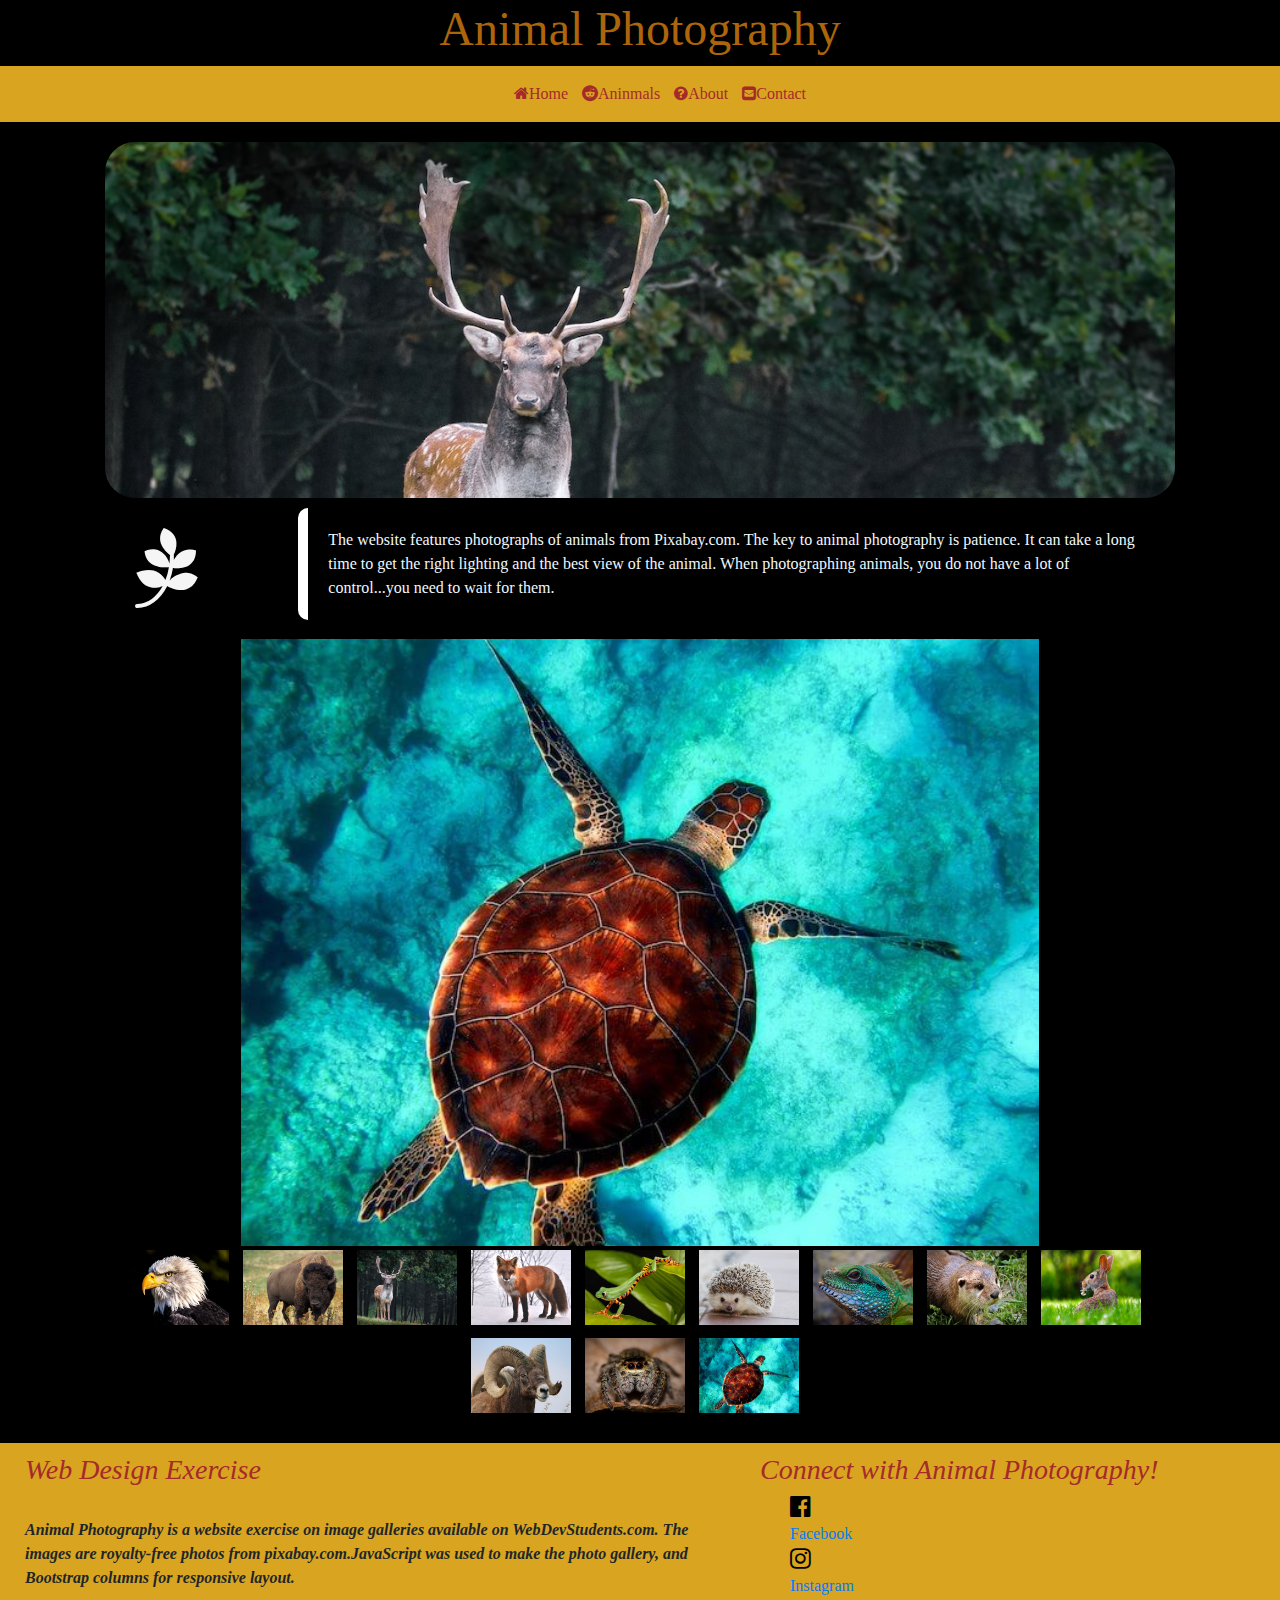
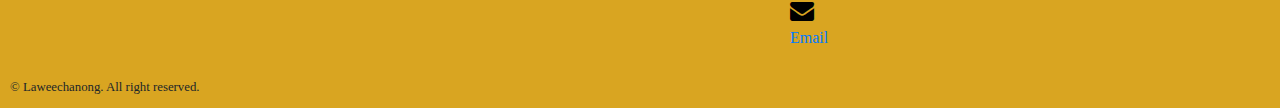
<file: index.html>
<!DOCTYPE html>
<html lang="en">
<head>
    <meta charset="UTF-8">
    <meta name="viewport" content="width=device-width, initial-scale=1, minimum-scale=1"/>
    <title>Wild Photography</title>
    <link rel="stylesheet" href="https://cdnjs.cloudflare.com/ajax/libs/font-awesome/4.7.0/css/font-awesome.min.css">
    <link rel="stylesheet" href="https://cdn.jsdelivr.net/npm/bootstrap@4.6.1/dist/css/bootstrap.min.css">
    <link rel="stylesheet" href="style.css">
    <style>
        .column{
           background-color: #ffc400;
           height: 50px;
           width: 100%;
           margin: 5px;
        }
     </style>
</head>
<body>
    <header>
        <h1>Animal Photography</h1>
    </header>
        <nav>
            <ul>
                <li><a href="index.html"><i class="fa fa-home" aria-hidden="true"></i>Home</a></li>
                <li><a href="portfolio.html"><i class="fa fa-reddit" aria-hidden="true"></i>Aninmals</a></li>
                <li><a href="about.html"><i class="fa fa-question-circle" aria-hidden="true"></i>About</a></li>
                <li><a href="contact.html"><i class="fa fa-envelope-square" aria-hidden="true"></i>Contact</a></li>
            </ul>
        </nav>
    <main>

        <div class="home-hero"></div>
            <div class="container-fluid"> 
                    <div class="row"> 
                        <div class="col-sm-12">
                            <img class="header-image" src="images/fallow.jpg" alt="bird" height="400" width="1200"> 
                        </div>
                    </div>
                    <div class="row">
                        <div class="col-sm-2">
                            <i class="fa fa-pagelines" aria-hidden="true"></i>
                        </div>
                        <div class="col-sm-10">
                            <blockquote>The website features photographs of animals from Pixabay.com. The key to animal photography is patience. It can take a long time to get the right lighting and the best view of the animal. When photographing animals, you do not have a lot of control...you need to wait for them.</blockquote>
                        </div> 
                    </div>
            </div>
            <div class="gallery">
                <div class="preview">
                    <img id="preview" src="images/turtle.jpg" style="display:block;margin:0 auto;" alt="turtle"  height="600" width="800"/>
                </div>
            
                <div class="gallery-thumbnails" style="margin:0 auto;text-align:center">
                    <img onclick="document.getElementById('preview').src=document.getElementById('img1').src" id="img1" src="images/adler.jpg" alt="pic" height="600" width="800"/>
                    <img onclick="document.getElementById('preview').src= document.getElementById('img2').src;" id="img2" src="images/bison.jpg" alt="pic" height="600" width="800"/>
                    <img onclick="document.getElementById('preview').src = document.getElementById('img3').src;" id="img3" src="images/deer.jpg" alt="pic" height="600" width="800"/>
                    <img onclick="document.getElementById('preview').src = document.getElementById('img4').src;" id="img4" src="images/fox.jpg" alt="pic"  height="600" width="800"/>
                    <img onclick="document.getElementById('preview').src = document.getElementById('img5').src;" id="img5" src="images/frog.jpg" alt="pic" height="600" width="800"/>
                    <img onclick="document.getElementById('preview').src = document.getElementById('img6').src;" id="img6" src="images/hedgehog.jpg" alt="pic" height="600" width="800"/>
                    <img onclick="document.getElementById('preview').src = document.getElementById('img7').src;" id="img7" src="images/lizard.jpg" alt="pic" height="600" width="800"/>
                    <img onclick="document.getElementById('preview').src = document.getElementById('img8').src;" id="img8" src="images/otter.jpg" alt="pic" height="600" width="800"/>
                    <img onclick="document.getElementById('preview').src = document.getElementById('img9').src;" id="img9" src="images/rabbit.jpg" alt="pic" height="600" width="800"/>
                    <img onclick="document.getElementById('preview').src = document.getElementById('img10').src;" id="img10" src="images/sheep.jpg" alt="pic" height="600" width="800"/>
                    <img onclick="document.getElementById('preview').src = document.getElementById('img11').src;" id="img11" src="images/spider.jpg" alt="pic" height="600" width="800"/>
                    <img onclick="document.getElementById('preview').src = document.getElementById('img12').src;" id="img12" src="images/turtle.jpg" alt="pic" height="600" width="800"/>
                </div>
            </div>
            
    </main>
    <footer>
        <div class="conainer-fluid">
            <div class="container-fluid">
                <div class="row">
                    <div class="col-sm-7">
                        <h3>Web Design Exercise </h3> <br>
                        <p> Animal Photography is a website exercise on image galleries available on WebDevStudents.com. The images are royalty-free photos from pixabay.com.JavaScript was used to make the photo gallery, and Bootstrap columns for responsive layout. </p>
                    </div>
                
                    <div class="col-sm-5">
                        <h3>Connect with Animal Photography!</h3>
                        <div class="col">
                            <div class="col-sm-2"> 
                                <a href="#"><i class="fa fa-facebook-official" aria-hidden="true"></i>Facebook</a>
                            </div> 
                            <div class="col-sm-2">
                                <a href="#"><i class="fa fa-instagram" aria-hidden="true"></i> Instagram</a>  
                            </div> 
                            <div class="col-sm-2">
                                <a href="#"><i class="fa fa-envelope" aria-hidden="true"></i> Email</a>
                            </div>
                        </div>
                    </div>
                </div>
            </div>
        </div> <br>
                <small>&copy; Laweechanong. All right reserved.</small>
    </footer>
    <!--jQuery, Popper, and Bootstrap Javascript files-->
    <script src="https://cdn.jsdelivr.net/npm/jquery@3.6.0/dist/jquery.slim.min.js"></script>
    <script src="https://cdn.jsdelivr.net/npm/popper.js@1.16.1/dist/umd/popper.min.js"></script>
    <script src="https://cdn.jsdelivr.net/npm/bootstrap@4.6.1/dist/js/bootstrap.bundle.min.js"></script>
</body>
</html>
</file>
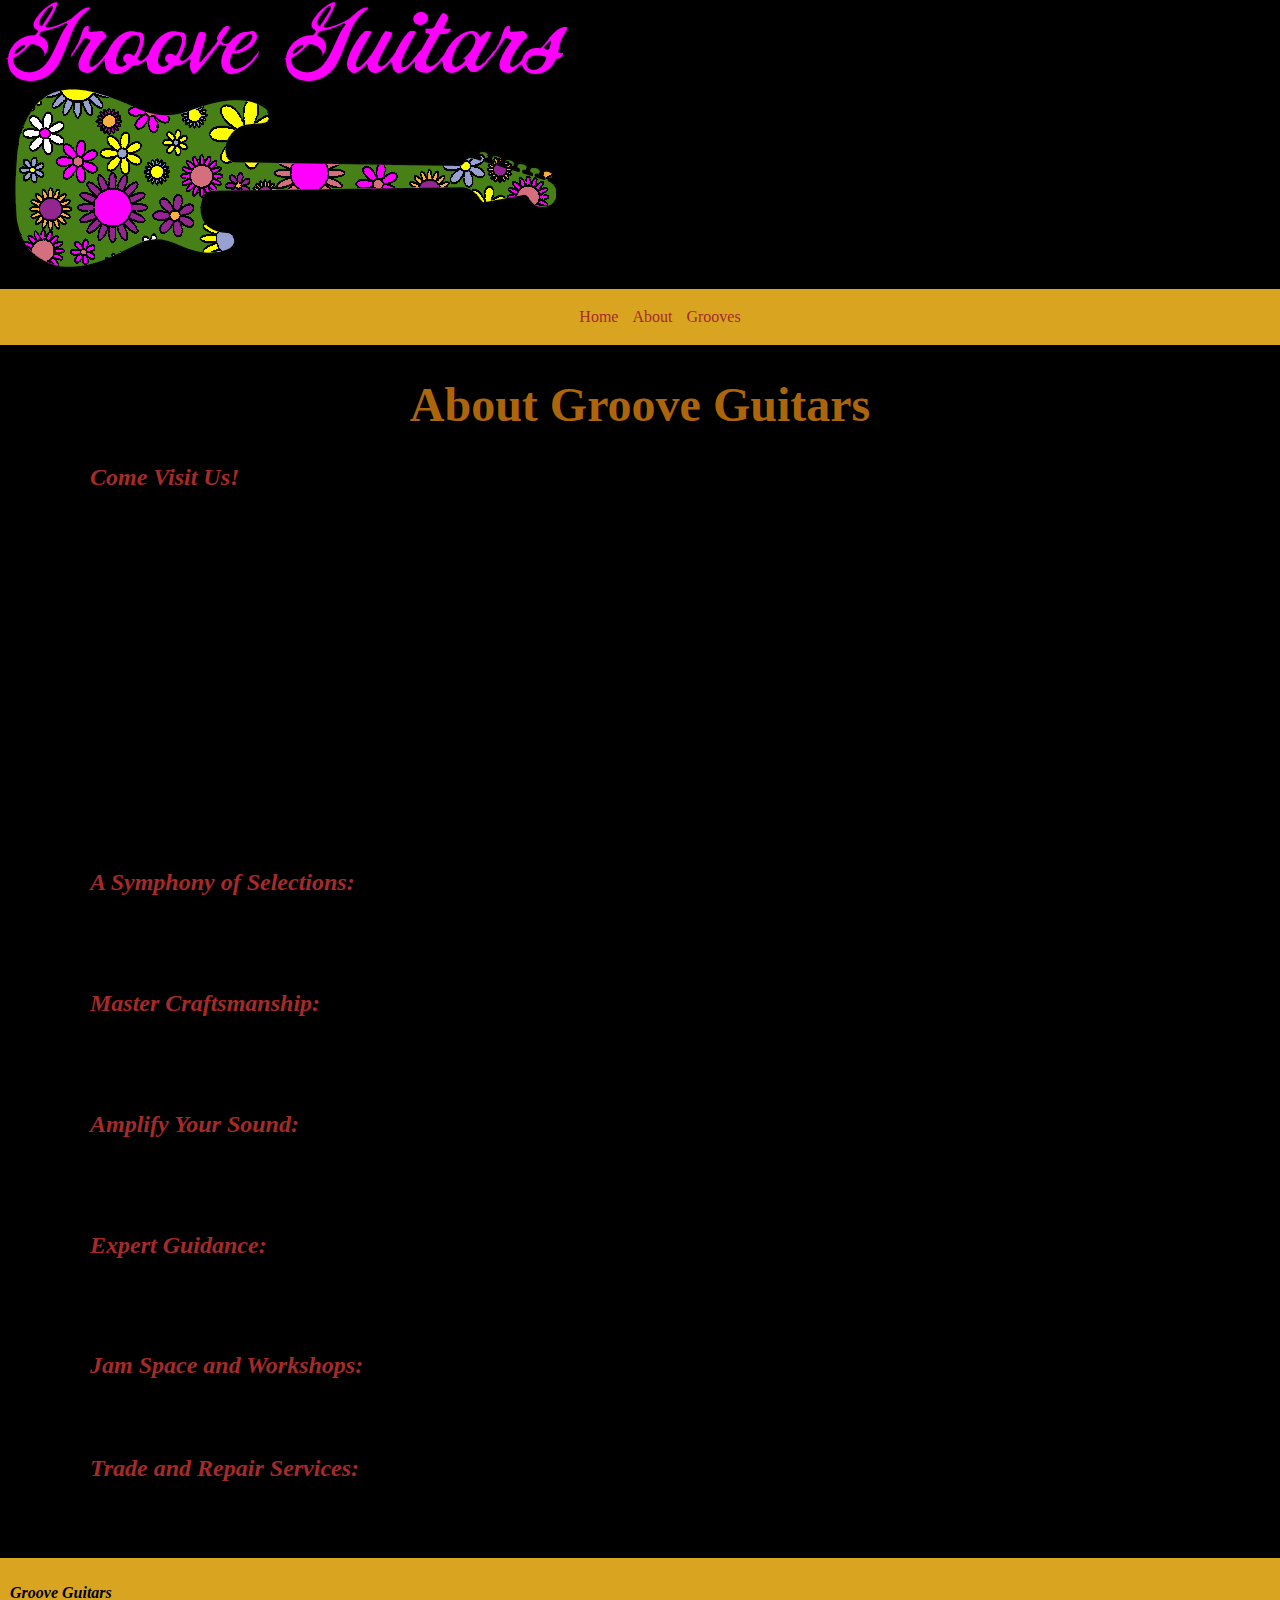
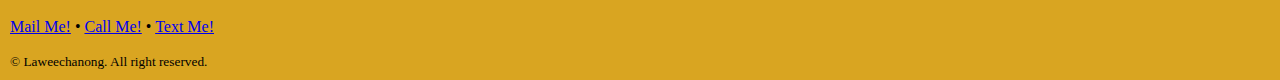
<file: about.html>
<!DOCTYPE html>
<html lang="en">
<head>
    <meta charset="UTF-8">
    <meta name="viewport" content="width=device-width, initial-scale=1, minimum-scale=1" />
    <link rel="stylesheet" href="style.css">
    <title>Groove Guitar</title>
</head>
    <body>
        <div id="wrapper">
            <header>
                <img src="images/groove-guitars-logo.png" alt="guitar logo" height="269px" width="570px" class="logo">
            </header>
            <nav>
                <ul>
                    <li><a href="index.html">Home</a></li> 
                    <li><a href="about.html">About</a></li> 
                    <li><a href="grooves.html">Grooves</a></li> 
                </ul>
            </nav>
            <h1>About Groove Guitars</h1>
                <main>
                   <h2>Come Visit Us!</h2>
                   <p>Stop by our store! The right guitar for you makes all the difference. We specialize in matching players to the right guitar. We can help you find your groove.</p>
                   <iframe src="https://www.google.com/maps/embed?pb=!1m18!1m12!1m3!1d155469.44212009673!2d-93.21322859103452!3d45.0199226545526!2m3!1f0!2f0!3f0!3m2!1i1024!2i768!4f13.1!3m3!1m2!1s0x87f62aa4b9cbd887%3A0xee7598b8b07f1abc!2sSaint%20Paul%20College!5e0!3m2!1sen!2sus!4v1706292555777!5m2!1sen!2sus" width="100%" height="300" style="border:0;" allowfullscreen="" loading="lazy" referrerpolicy="no-referrer-when-downgrade"></iframe>
                    <h2>A Symphony of Selections:</h2> 
                        <p>Step into Groove Guitars, and you'll be greeted by a breathtaking array of guitars that cater to every style and skill level. From classic acoustic melodies to electrifying rock riffs, we have an instrument that resonates with your musical aspirations. Our meticulously curated collection features renowned brands, limited editions, vintage gems, and custom-built masterpieces, ensuring that every musician finds their perfect match.</p> 
                    <h2>Master Craftsmanship:</h2>    
                        <p>We understand that a guitar is more than just an instrument; it's an extension of the artist's soul. That's why we proudly offer a range of guitars handcrafted by artisans and luthiers with decades of experience. Each instrument is a testament to their dedication, passion, and uncompromising commitment to quality. You can feel the craftsmanship in every strum and see the artistry in every detail.</p> 
                    <h2>Amplify Your Sound:</h2> 
                        <p>To complete your sonic journey, Groove Guitars boasts an extensive selection of amplifiers, pedals, and accessories that will help you shape and refine your unique sound. Whether you're chasing the vintage warmth of a tube amp or exploring the limitless possibilities of digital effects, we have the gear to elevate your performance.</p> 
                    <h2>Expert Guidance:</h2> 
                        <p>Our team of knowledgeable and passionate staff members is here to guide you through your musical journey. From choosing your first guitar to fine-tuning your collection, we are committed to providing expert advice and unparalleled customer service. Whether you're a beginner seeking your first instrument or a seasoned pro in search of the next addition to your arsenal, our team is dedicated to helping you make informed decisions.</p> 
                    <h2>Jam Space and Workshops:</h2>   
                        <p>Groove Guitars is not just a store; it's a community. We offer a dedicated jam space where musicians can come together, collaborate, and create. Additionally, we host workshops, masterclasses, and live performances, fostering an environment of learning and inspiration.</p> 
                    <h2> Trade and Repair Services:</h2>  
                        <p>Got an old guitar collecting dust, or in need of some tender loving care for your cherished instrument? Our repair and trade-in services ensure that no guitar goes unloved. Let us breathe new life into your old faithful or help you find a new companion.</p> 

                </main>
                <footer>
                    <p>
                        <p>Groove Guitars</p> 
                        <a href="mailto:minn.wintun@gmail.com">Mail Me!</a> &bull;
                        <a href="tel:612-380-0954">Call Me!</a> &bull;
                        <a href="sms:612-380-0954">Text Me!</a>
                    </p>
                        <small>&copy; Laweechanong. All right reserved.</small>
                </footer>
        </div>
</body>
</html>
</file>
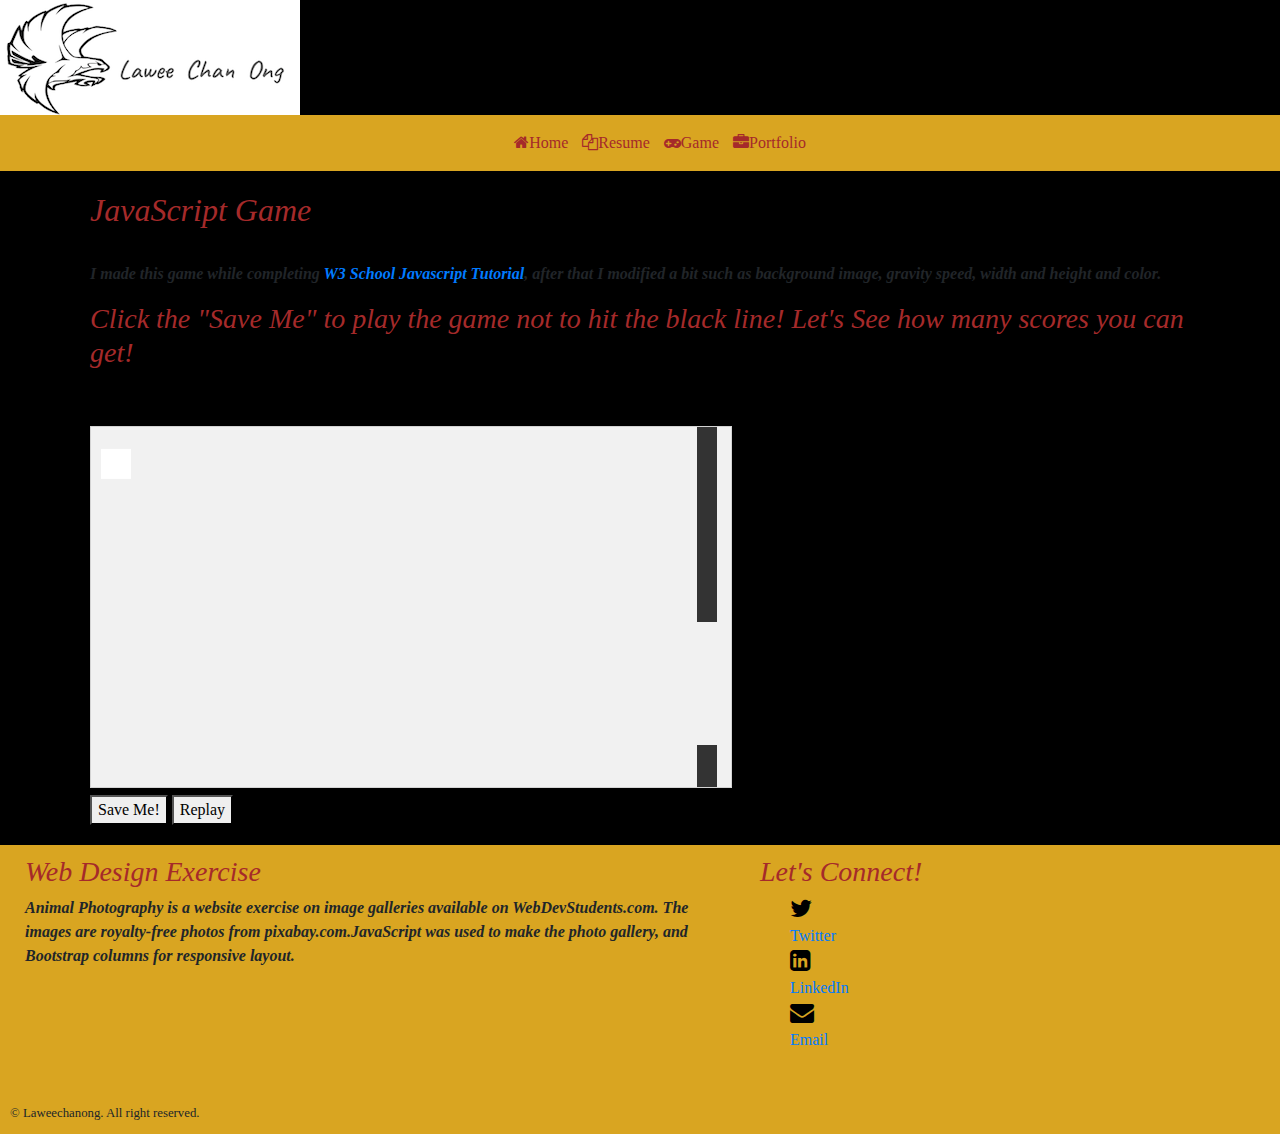
<file: game.html>
<!DOCTYPE html>
<html lang="en">
<head>
    <meta charset="UTF-8">
    <meta name="viewport" content="width=device-width, initial-scale=1, minimum-scale=1"/>
    <meta name="description" content="This is the resume page of Lawee, a student of web design created by Susan Metoxen.">
    <title>Lawee's Portfolio</title>
    <link rel="stylesheet" href="https://cdnjs.cloudflare.com/ajax/libs/font-awesome/4.7.0/css/font-awesome.min.css">
    <link rel="stylesheet" href="https://cdn.jsdelivr.net/npm/bootstrap@4.6.1/dist/css/bootstrap.min.css">
    <link rel="stylesheet" href="style.css">
    <style>
        canvas {
        border: 1px solid #d3d3d3;
        background-color: #f1f1f1;
        }
     </style>
</head>
<body onload="startGame()">
    <header>
        <img src="images/logo.png" alt="logo" width="300" height="115" class="logo">
    </header>
        <nav>
            <ul>
                <li><a href="index.html"> <i class="fa fa-home" aria-hidden="true"></i>Home</a></li>
                <li><a href="resume.html"> <i class="fa fa-files-o" aria-hidden="true"></i>Resume</a></li>
                <li><a href="game.html"> <i class="fa fa-gamepad" aria-hidden="true"></i>Game</a></li> 
                <li><a href="portfolio.html"> <i class="fa fa-briefcase" aria-hidden="true"></i>Portfolio</a></li>
            </ul>
        </nav>
    <main>
        <div class="container">
            <div class="row">
                <div class="colum">
                    <h2>JavaScript Game</h2> <hr>
                    <p>I made this game while completing <a href="/portfolio/javascript.html/">W3 School Javascript Tutorial</a>, after that I modified a bit such as background image, gravity speed, width and height and color.</p>
                    <h3 class="center-text">Click the "Save Me" to play the game not to hit the black line! Let's See how many scores you can get!</h3> <br> <br>
                        <div id="game"></div>
                            <div class="game-controls">
                                <button class="myButton" onmousedown="accelerate(-0.4)" onmouseup="accelerate(0.09)">Save Me!</button>
                            
                            <a href><button class="myButton">Replay</button></a>
                        </div>
                </div>
            </div>
         </div>
           <!-- This is the JavaScript for the game it goes into the <main> section-->
        <script>

                 /* Add variables for the height and width */
                var canvasWidth = 640;
                var canvasHeight = 360;
                /*Test to see if I have a screen less than 768 pixels and if so, change the canvas size */
                if (window.innerWidth < 768){
                    canvasWidth = 300;
                    canvasHeight= 300;
                }

            var myGamePiece;
            var myObstacles = [];
            var myScore;
            
            function startGame() {
                myGamePiece = new component(30, 30, "white", 10, 10);
                myGamePiece.gravity = 0.02;
                myScore = new component("30px", "Consolas", "gold", 450, 400, "text");
                myGameArea.start();
            }
            
            var myGameArea = {
                canvas : document.createElement("canvas"),
                start : function() {
                    this.canvas.width = canvasWidth;
                    this.canvas.height = canvasHeight;
                    this.context = this.canvas.getContext("2d");
                    var myGame = document.getElementById("game");
                    myGame.insertBefore(this.canvas, myGame.childNodes[0]);        
                    this.frameNo = 0;
                    this.interval = setInterval(updateGameArea, 20);
                },
                clear : function() {
                    this.context.clearRect(0, 0, this.canvas.width, this.canvas.height);
                }
            }
            
            function component(width, height, color, x, y, type) {
                this.type = type;
                this.score = 0;
                this.width = width;
                this.height = height;
                this.speedX = 0;
                this.speedY = 0;    
                this.x = x;
                this.y = y;
                this.gravity = 0;
                this.gravitySpeed = 0;
                this.update = function() {
                    ctx = myGameArea.context;
                    if (this.type == "text") {
                        ctx.font = this.width + " " + this.height;
                        ctx.fillStyle = color;
                        ctx.fillText(this.text, this.x, this.y);
                    } else {
                        ctx.fillStyle = color;
                        ctx.fillRect(this.x, this.y, this.width, this.height);
                    }
                }
                this.newPos = function() {
                    this.gravitySpeed += this.gravity;
                    this.x += this.speedX;
                    this.y += this.speedY + this.gravitySpeed;
                    this.hitBottom();
                }
                this.hitBottom = function() {
                    var rockbottom = myGameArea.canvas.height - this.height;
                    if (this.y > rockbottom) {
                        this.y = rockbottom;
                        this.gravitySpeed = 0;
                    }
                }
                this.crashWith = function(otherobj) {
                    var myleft = this.x;
                    var myright = this.x + (this.width);
                    var mytop = this.y;
                    var mybottom = this.y + (this.height);
                    var otherleft = otherobj.x;
                    var otherright = otherobj.x + (otherobj.width);
                    var othertop = otherobj.y;
                    var otherbottom = otherobj.y + (otherobj.height);
                    var crash = true;
                    if ((mybottom < othertop) || (mytop > otherbottom) || (myright < otherleft) || (myleft > otherright)) {
                        crash = false;
                        }
                    return crash;
                }
            }

            
            function updateGameArea() {
                var x, height, gap, minHeight, maxHeight, minGap, maxGap;
                for (i = 0; i < myObstacles.length; i += 1) {
                    if (myGamePiece.crashWith(myObstacles[i])) {
                        return;
                    } 
                }
                myGameArea.clear();
                myGameArea.frameNo += 1;
                if (myGameArea.frameNo == 1 || everyinterval(150)) {
                    x = myGameArea.canvas.width;
                    minHeight = 20;
                    maxHeight = 200;
                    height = Math.floor(Math.random()*(maxHeight-minHeight+1)+minHeight);
                    minGap = 50;
                    maxGap = 200;
                    gap = Math.floor(Math.random()*(maxGap-minGap+1)+minGap);
                    myObstacles.push(new component(20, height, "#333333", x, 0));
                    myObstacles.push(new component(20, x - height - gap, "#333333", x, height + gap));
                }
                for (i = 0; i < myObstacles.length; i += 1) {
                    myObstacles[i].x += -1;
                    myObstacles[i].update();
                }
                myScore.text="SCORE: " + myGameArea.frameNo;
                myScore.update();
                myGamePiece.newPos();
                myGamePiece.update();
            }
            
            function everyinterval(n) {
                if ((myGameArea.frameNo / n) % 1 == 0) {return true;}
                return false;
            }
            
            function accelerate(n) {
                myGamePiece.gravity = n;
            }

        </script>

        
    </main>
    <footer>
        <div class="conainer-fluid">
            <div class="container-fluid">
                <div class="row">
                    <div class="col-sm-7">
                        <h3>Web Design Exercise </h3>
                        <p> Animal Photography is a website exercise on image galleries available on WebDevStudents.com. The images are royalty-free photos from pixabay.com.JavaScript was used to make the photo gallery, and Bootstrap columns for responsive layout. </p>
                    </div>
                
                    <div class="col-sm-5">
                        <h3>Let's Connect!</h3>
                        <div class="col">
                            <div class="col-sm-2"> 
                                <a href="https://twitter.com/home" target="_blank"><i class="fa fa-twitter" aria-hidden="true"></i>Twitter</a>
                            </div> 

                            <div class="col-sm-2">
                                <a href="https://www.linkedin.com/in/lawee-003029285/" target="_blank"><i class="fa fa-linkedin-square" aria-hidden="true"></i>LinkedIn</a>  
                            </div> 
                            <div class="col-sm-2">
                                <a href="minn.wintun@gmail.com" target="_blank"><i class="fa fa-envelope" aria-hidden="true"></i> Email</a>
                            </div>
                        </div>
                    </div>
                </div>
            </div>
        </div> <br> <br>
        <div class="footer-bottom">
                <small>&copy; Laweechanong. All right reserved.</small>
        </div>
    </footer>
    <!--jQuery, Popper, and Bootstrap Javascript files-->
<script src="https://cdn.jsdelivr.net/npm/jquery@3.6.0/dist/jquery.slim.min.js"></script>
<script src="https://cdn.jsdelivr.net/npm/popper.js@1.16.1/dist/umd/popper.min.js"></script>
<script src="https://cdn.jsdelivr.net/npm/bootstrap@4.6.1/dist/js/bootstrap.bundle.min.js"></script>
</body>
</html>
</file>
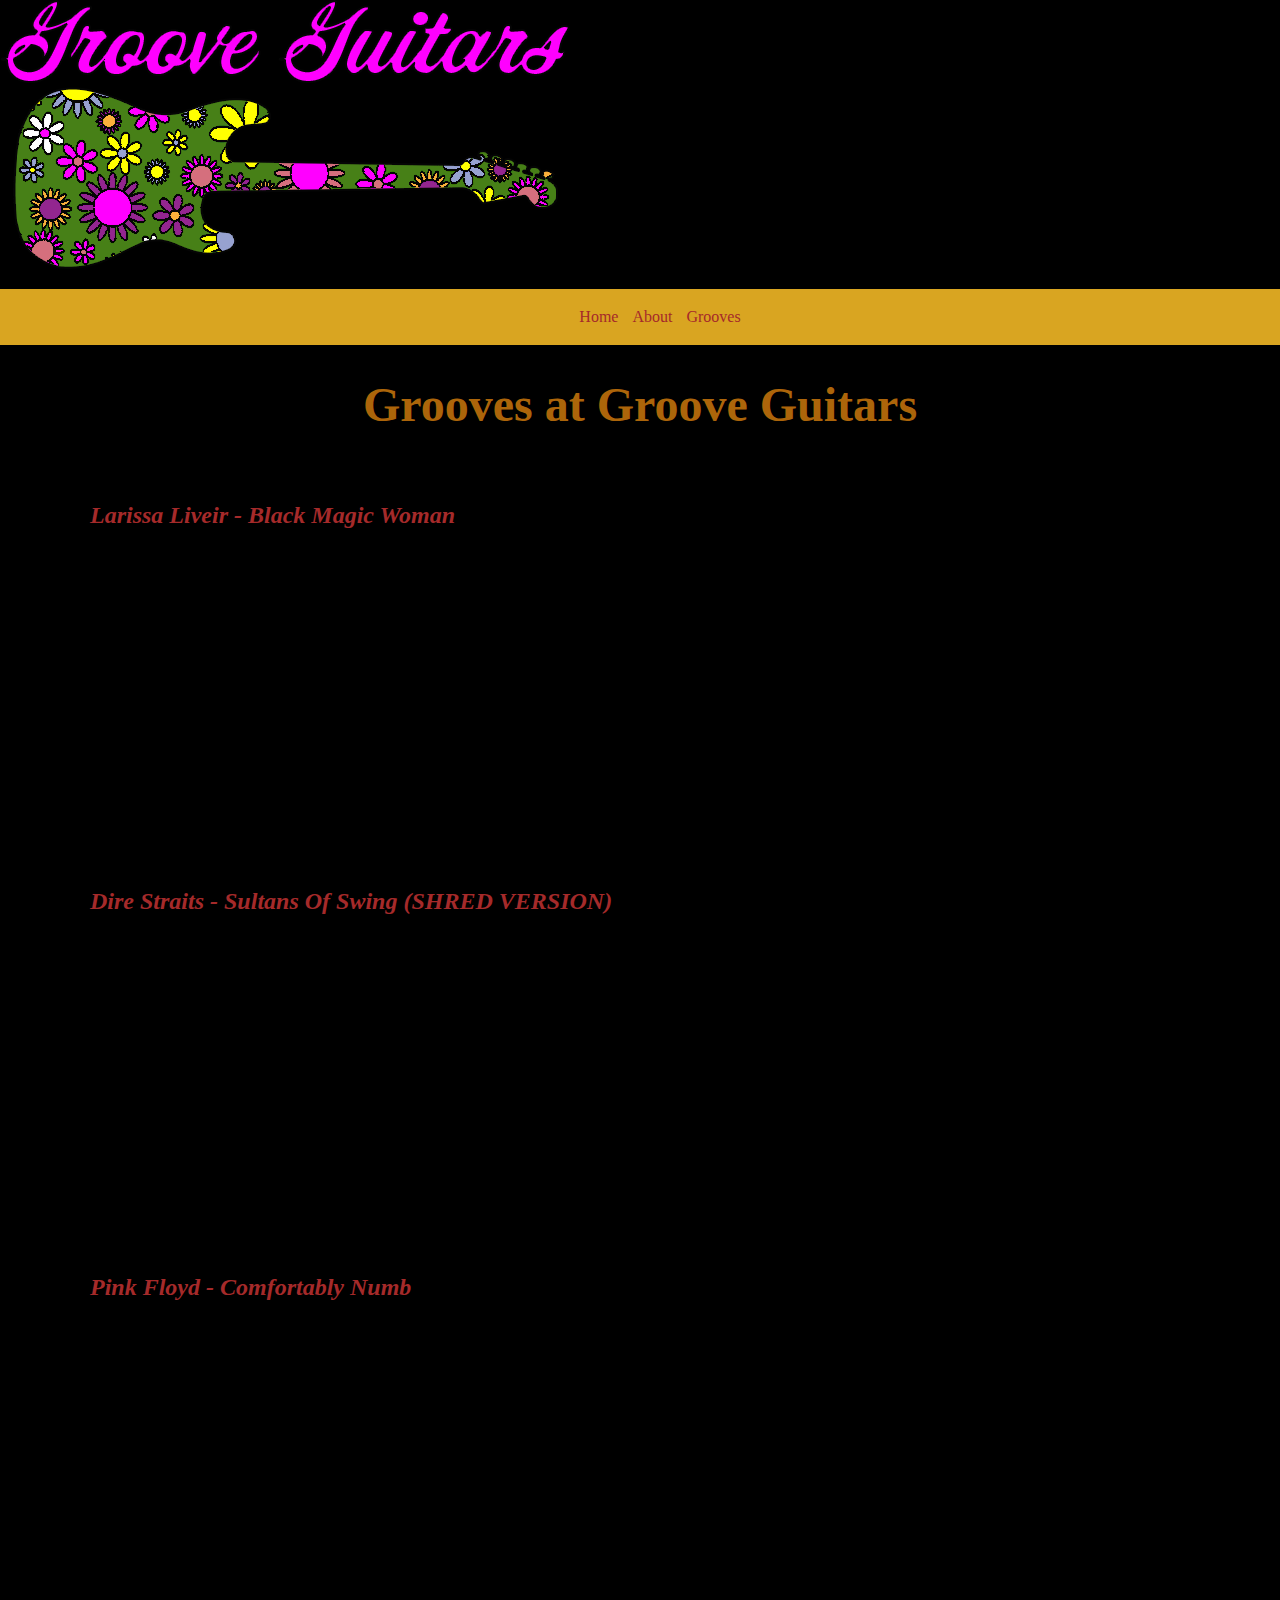
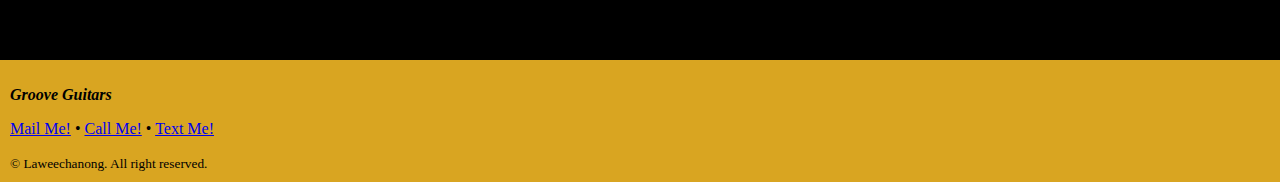
<file: grooves.html>
<!DOCTYPE html>
<html lang="en">
<head>
    <meta charset="UTF-8">
    <meta name="viewport" content="width=device-width, initial-scale=1, minimum-scale=1" />
    <link rel="stylesheet" href="style.css">
    <title>Groove Guitar</title>
</head>
    <body>
        <div id="wrapper">
            <header>
                <img src="images/groove-guitars-logo.png" alt="guitar logo" height="269px" width="570px" class="logo">
            </header>
            <nav>
                <ul>
                    <li><a href="index.html">Home</a></li> 
                    <li><a href="about.html">About</a></li> 
                    <li><a href="grooves.html">Grooves</a></li> 
                </ul>
            </nav>
                <h1>Grooves at Groove Guitars</h1>
                <main>
                    <p>Find your groove at Groove Guitars! Here are some of our favourite grooves.</p>
                    <h2>Larissa Liveir - Black Magic Woman</h2>
                    <div class="video-container">
                        <iframe width="560" height="315" src="https://www.youtube.com/embed/4FOj7DbJ66g?si=E5DDgB6caImtMUQb" title="YouTube video player" frameborder="0" allow="accelerometer; autoplay; clipboard-write; encrypted-media; gyroscope; picture-in-picture; web-share" allowfullscreen></iframe>
                    </div>
                    <h2>Dire Straits - Sultans Of Swing (SHRED VERSION)</h2>
                    <div class="video-container">
                        <iframe width="560" height="315" src="https://www.youtube.com/embed/N7LrHLsJ7eQ?si=nPQz7Tvx9QaXiBLv" title="YouTube video player" frameborder="0" allow="accelerometer; autoplay; clipboard-write; encrypted-media; gyroscope; picture-in-picture; web-share" allowfullscreen></iframe>
                    </div>
                    <h2>Pink Floyd - Comfortably Numb</h2>
                    <div class="video-container">
                        <iframe width="560" height="315" src="https://www.youtube.com/embed/P4ngskL7DsY?si=Rty4tvSsykuW3Z-g" title="YouTube video player" frameborder="0" allow="accelerometer; autoplay; clipboard-write; encrypted-media; gyroscope; picture-in-picture; web-share" allowfullscreen></iframe>
                    </div>
                </main>
                <footer>
                    <p>
                        <p>Groove Guitars</p> 
                        <a href="mailto:minn.wintun@gmail.com">Mail Me!</a> &bull;
                        <a href="tel:612-380-0954">Call Me!</a> &bull;
                        <a href="sms:612-380-0954">Text Me!</a>
                    </p>
                        <small>&copy; Laweechanong. All right reserved.</small>
                </footer>
        </div>
</body>
</html>
</file>
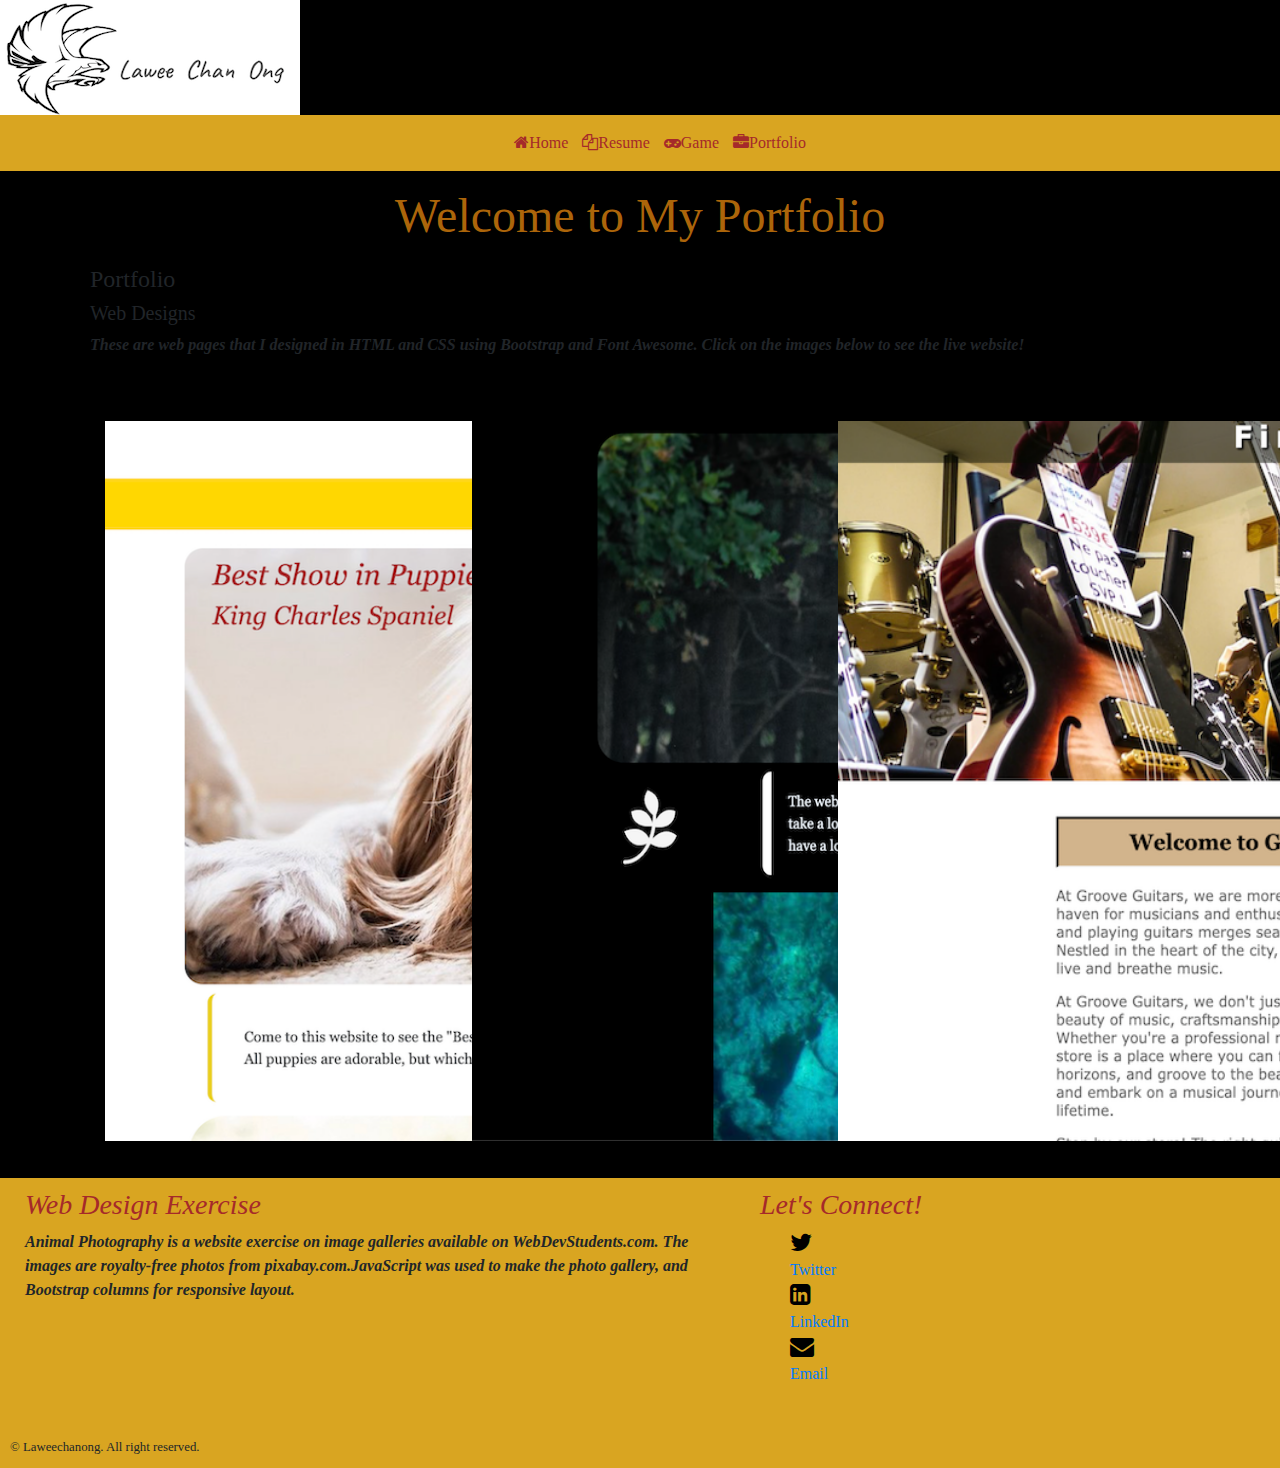
<file: portfolio.html>
<!DOCTYPE html>
<html lang="en">
<head>
    <meta charset="UTF-8">
    <meta name="viewport" content="width=device-width, initial-scale=1, minimum-scale=1"/>
    <meta name="description" content="This is the resume page of Lawee, a student of web design created by Susan Metoxen.">
    <title>Lawee's Portfolio</title>
    <link rel="stylesheet" href="https://cdnjs.cloudflare.com/ajax/libs/font-awesome/4.7.0/css/font-awesome.min.css">
    <link rel="stylesheet" href="https://cdn.jsdelivr.net/npm/bootstrap@4.6.1/dist/css/bootstrap.min.css">
    <link rel="stylesheet" href="style.css">
</head>
<body>
    <header>
        <img src="images/logo.png" alt="logo" width="300" height="115" class="logo">
    </header>
        <nav>
            <ul>
                <li><a href="index.html"> <i class="fa fa-home" aria-hidden="true"></i>Home</a></li>
                <li><a href="resume.html"> <i class="fa fa-files-o" aria-hidden="true"></i>Resume</a></li>
                <li><a href="game.html"> <i class="fa fa-gamepad" aria-hidden="true"></i>Game</a></li> 
                <li><a href="portfolio.html"> <i class="fa fa-briefcase" aria-hidden="true"></i>Portfolio</a></li>
            </ul>
        </nav>
        <div id="homehero">
            <h1>Welcome to My Portfolio</h1>
        </div>
    <main>
        <h4>Portfolio</h4> 
        <h5>Web Designs</h5>
                    <p>These are web pages that I designed in HTML and CSS using Bootstrap and Font Awesome. Click on the images below to see the live website!</p> <br> <br>
            <div class="shadow">
                <div class="container-fluid"> 
                    <div class="row">
                        <div class="col-sm-4">
                            <a href="puppies/index.html" target="_blank">
                                <img src="images/puppie.png" alt="puppie" width="1180" height="720" class="image-fluid"> 
                            </a>
                        </div>
                    
                        <div class="col-sm-4">
                            <a href="animals/index.html" target="_blank">
                                <img src="images/deer.png" alt="deer" width="1180" height="720" class="image-fluid"> 
                            </a>
                        </div> 
                        <div class="col-sm-4">
                            <a href="groove-guitars/index.html" target="_blank">
                                <img src="images/guitar.png" alt="deer" width="1180" height="720" class="image-fluid"> 
                            </a>
                        </div> 
                    </div>
                </div>
            </div>
    </main> <hr>
    <footer>
        <div class="conainer-fluid">
            <div class="container-fluid">
                <div class="row">
                    <div class="col-sm-7">
                        <h3>Web Design Exercise </h3>
                        <p> Animal Photography is a website exercise on image galleries available on WebDevStudents.com. The images are royalty-free photos from pixabay.com.JavaScript was used to make the photo gallery, and Bootstrap columns for responsive layout. </p>
                    </div>
                
                    <div class="col-sm-5">
                        <h3>Let's Connect!</h3>
                        <div class="col">
                            <div class="col-sm-2"> 
                                <a href="https://twitter.com/home" target="_blank"><i class="fa fa-twitter" aria-hidden="true"></i>Twitter</a>
                            </div> 

                            <div class="col-sm-2">
                                <a href="https://www.linkedin.com/in/lawee-003029285/" target="_blank"><i class="fa fa-linkedin-square" aria-hidden="true"></i>LinkedIn</a>  
                            </div> 
                            <div class="col-sm-2">
                                <a href="minn.wintun@gmail.com" target="_blank"><i class="fa fa-envelope" aria-hidden="true"></i> Email</a>
                            </div>
                        </div>
                    </div>
                </div>
            </div>
        </div> <br> <br>
        <div class="footer-bottom">
                <small>&copy; Laweechanong. All right reserved.</small>
        </div>
    </footer>
    <!--jQuery, Popper, and Bootstrap Javascript files-->
<script src="https://cdn.jsdelivr.net/npm/jquery@3.6.0/dist/jquery.slim.min.js"></script>
<script src="https://cdn.jsdelivr.net/npm/popper.js@1.16.1/dist/umd/popper.min.js"></script>
<script src="https://cdn.jsdelivr.net/npm/bootstrap@4.6.1/dist/js/bootstrap.bundle.min.js"></script>
</body>
</html>
</file>
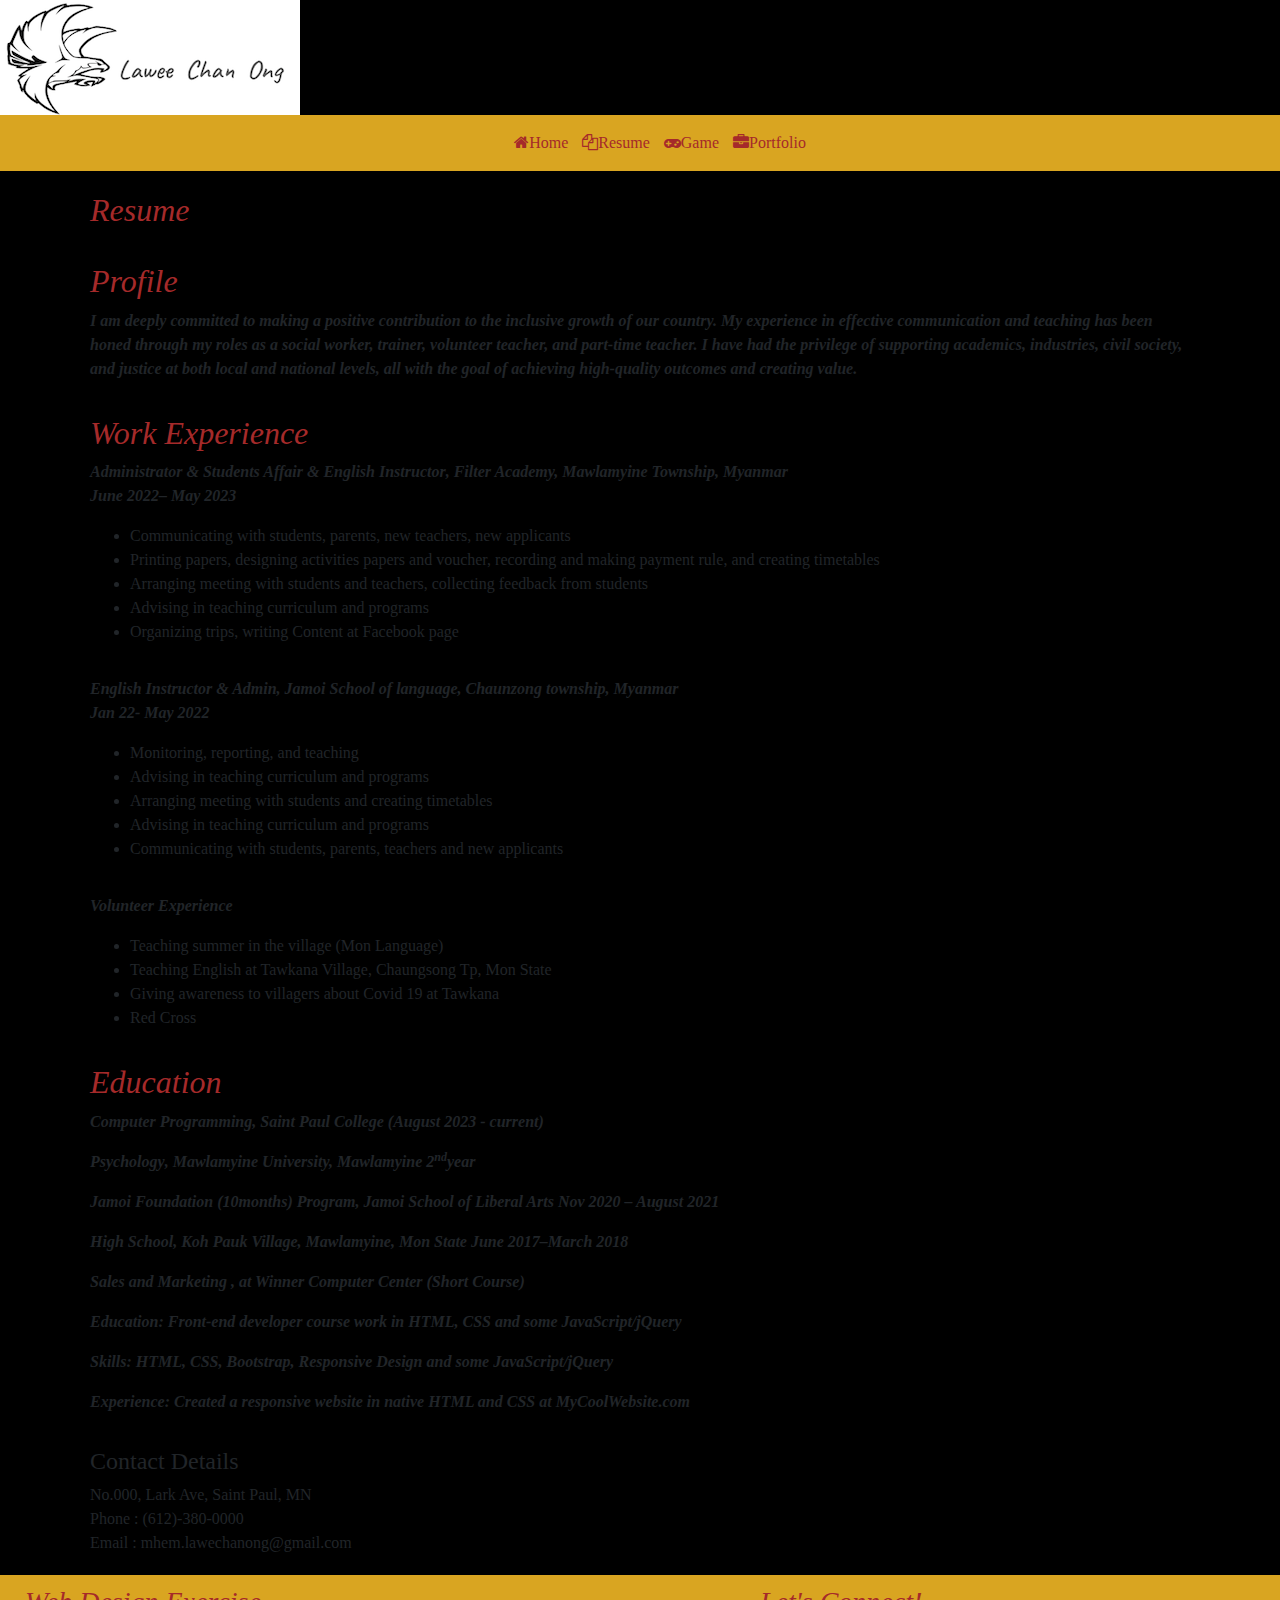
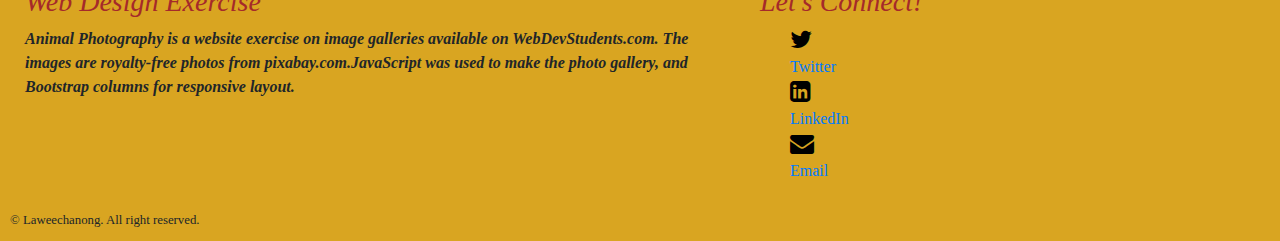
<file: resume.html>
<!DOCTYPE html>
<html lang="en">
<head>
    <meta charset="UTF-8">
    <meta name="viewport" content="width=device-width, initial-scale=1, minimum-scale=1"/>
    <meta name="description" content="This is the resume page of Lawee, a mythical student of web design created by Susan Metoxen.">
    <title>Lawee's Portfolio :: Resume</title>
    <link rel="stylesheet" href="https://cdnjs.cloudflare.com/ajax/libs/font-awesome/4.7.0/css/font-awesome.min.css">
    <link rel="stylesheet" href="https://cdn.jsdelivr.net/npm/bootstrap@4.6.1/dist/css/bootstrap.min.css">
    <link rel="stylesheet" href="style.css">
</head>
<body>
    <header>
        <img src="images/logo.png" alt="logo" width="300" height="115" class="logo">
    </header>
        <nav>
            <ul>
                <li><a href="index.html"> <i class="fa fa-home" aria-hidden="true"></i>Home</a></li>
                <li><a href="resume.html"> <i class="fa fa-files-o" aria-hidden="true"></i>Resume</a></li>
                <li><a href="game.html"> <i class="fa fa-gamepad" aria-hidden="true"></i>Game</a></li> 
                <li><a href="portfolio.html"> <i class="fa fa-briefcase" aria-hidden="true"></i>Portfolio</a></li>
            </ul>
        </nav>
    <main>
        <body>
            <div class="resume-content">
                <h2>Resume</h2> <hr>
                <h2>Profile</h2>
                <p>I am deeply committed to making a positive contribution to the inclusive growth of our country. My experience in effective communication and teaching has been honed through my roles as a social worker, trainer, volunteer teacher, and part-time teacher. I have had the privilege of supporting academics, industries, civil society, and justice at both local and national levels, all with the goal of achieving high-quality outcomes and creating value. </p> <hr>
                <h2>Work Experience</h2>
                <p> <b>Administrator & Students Affair & English Instructor</b>, Filter Academy, Mawlamyine Township, Myanmar  
                    <br> <em>June 2022– May 2023</em></p>
                    <ul>
                        <li>Communicating with students, parents, new teachers, new applicants</li>
                        <li>Printing papers, designing activities papers and voucher, recording and making payment rule, and creating timetables</li>
                        <li>Arranging meeting with students and teachers, collecting feedback from students</li>
                        <li>Advising in teaching curriculum and programs </li>
                        <li>Organizing trips, writing Content at Facebook page</li>
                    </ul> <hr>
                    
                <p> <b> English Instructor & Admin,</b> Jamoi School of language, Chaunzong township, Myanmar <br> <em> Jan 22- May 2022</em></p>
            
                    <ul>
                        <li>Monitoring, reporting, and teaching</li>
                        <li>Advising in teaching curriculum and programs</li>
                        <li>Arranging meeting with students and creating timetables </li>
                        <li>Advising in teaching curriculum and programs </li>
                        <li>Communicating with students, parents, teachers and new applicants</li>
                    </ul> <hr>
            
                <p><b>Volunteer Experience</b></p>
                    <ul>
                        <li>Teaching summer in the village (Mon Language)</li>
                        <li>Teaching English at Tawkana Village, Chaungsong Tp, Mon State</li>
                        <li>Giving awareness to villagers about Covid 19 at Tawkana</li>
                        <li>Red Cross</li>
                    </ul> <hr>
            
                <h2>Education</h2>
                    <p> <b>Computer Programming</b>, Saint Paul College (August 2023 - current)</p>
                    <p> <b>Psychology</b>, Mawlamyine University, Mawlamyine 2<sup>nd</sup>year</p>
                    <p> <b>Jamoi Foundation (10months) Program</b>, Jamoi School of Liberal Arts Nov 2020 – August 2021</p>
                    <p> <b>High School</b>, Koh Pauk Village, Mawlamyine, Mon State June 2017–March 2018 </p>
                    <p> <b>Sales and Marketing</b> , at Winner Computer Center (Short Course)</p>
                    <p><b>Education:</b>  Front-end developer course work in HTML, CSS and some JavaScript/jQuery</p>
                    <p><b>Skills:</b> HTML, CSS, Bootstrap, Responsive Design and some JavaScript/jQuery</p> 
                    <p><b>Experience:</b> Created a responsive website in native HTML and CSS at MyCoolWebsite.com </p><hr>

            
                    <h4>Contact Details</h4>
                    <address>
                        No.000, Lark Ave, Saint Paul, MN <br>
                        Phone : (612)-380-0000 <br>
                        Email : mhem.lawechanong@gmail.com
                    </address>
            </div>
    </main>
    <footer>
        <div class="conainer-fluid">
            <div class="container-fluid">
                <div class="row">
                    <div class="col-sm-7">
                        <h3>Web Design Exercise </h3>
                        <p> Animal Photography is a website exercise on image galleries available on WebDevStudents.com. The images are royalty-free photos from pixabay.com.JavaScript was used to make the photo gallery, and Bootstrap columns for responsive layout. </p>
                    </div>
                
                    <div class="col-sm-5">
                        <h3>Let's Connect!</h3>
                        <div class="col">
                            <div class="col-sm-2"> 
                                <a href="https://twitter.com/home"><i class="fa fa-twitter" aria-hidden="true"></i>Twitter</a>
                            </div> 
                            <div class="col-sm-2">
                                <a href="https://www.linkedin.com/in/lawee-003029285/"><i class="fa fa-linkedin-square" aria-hidden="true"></i>LinkedIn</a>  
                            </div> 
                            <div class="col-sm-2">
                                <a href="minn.wintun@gmail.com"><i class="fa fa-envelope" aria-hidden="true"></i> Email</a>
                            </div>
                        </div>
                    </div>
                </div>
            </div>
        </div> <br>
        <div class="footer-bottom">
                <small>&copy; Laweechanong. All right reserved.</small>
        </div>
    </footer>
    <!--jQuery, Popper, and Bootstrap Javascript files-->
<script src="https://cdn.jsdelivr.net/npm/jquery@3.6.0/dist/jquery.slim.min.js"></script>
<script src="https://cdn.jsdelivr.net/npm/popper.js@1.16.1/dist/umd/popper.min.js"></script>
<script src="https://cdn.jsdelivr.net/npm/bootstrap@4.6.1/dist/js/bootstrap.bundle.min.js"></script>
</body>
</html>
</file>
<file: style.css>
* {
    box-sizing: border-box;
}

@import url('https://fonts.googleapis.com/css2?family=Open+Sans:ital,wght@1,300&display=swap');


h1 {
    font-family: 'dancing script', cursive ;
    text-align: center;
    font-size: 4em;
    text-shadow:30px #ffd700;
    color: rgb(172, 101, 10);

}

h2, h3 {
    text-shadow:30px #ffd700;
    color: #a52a2a;
    font-style: italic;
}

nav {
    background-color: rgb(217, 165, 33);
    line-height:3.5em;
}

nav ul {
    list-style-type: none;
    text-align: center;
}

nav  a {
    text-decoration: none;
    padding-right:5px; 
    padding-left: 5px;
}

nav li {
    display: inline;
    
}

nav a:link {
    color:#a52a2a;
}

nav a:visited {
    color:#1f0303;
}

nav a:hover {
    color:#0026ff;
}

nav a:active {
    color:#009370;
}

.header-image{
	max-width: 100%;
	margin-left: auto;
    margin-right: auto;
	display: block;
	height: auto;
    border-radius: 30px;
}


.img-fluid {
    border-radius: 5px;
    margin: 5px;
}

.gallery-thumbnails {
    border-radius:5px;
}

.gallery .preview {
    width:100%;
}

.gallery .gallery-thumbnails img {
    width:100px;
    height:75px;
    margin: 3px 10px 10px 0;
}

.gallery .gallery-thumbnails img:hover {
    opacity: .8;
    cursor: pointer;
}

.gallery .preview img#preview {
    padding: 1px;
    max-width: 100%;
    height: auto;
    margin: 0 auto !important;
    display: block !important;
}

blockquote{
    border-left: 10px solid #ffffff;
    padding: 20px;
    margin: 10px;
    border-radius: 10px;
    color:aliceblue;
}

body {
    font-family: Georgia, 'Times New Roman', Times, serif;
    margin: 0;
    background-color: rgb(0, 0, 0);
}

main {
    max-width: 1100px;
    margin: 20px auto;
}

main .fa{
    font-size: 5em;
    color:#f5f5f5;
    padding:30px;
}

p {
    font-weight: bold;
    font-style: italic;
}
  
footer .fa {
    font-size: 1.5em;
    color: black;  
}

footer {
    padding: 10px;
    background-color:rgb(217, 165, 33);
}


 /*CSS without a media query--applies to all sizes unless overridden*/
h1{
    font-size: 3em;
}
/* CSS Adjustments for Tablets */
@media only screen and (max-width: 1024px) {
h1{
    font-size: 1.8em;
}
}
/* CSS Adjustments for Smartphones */
@media only screen and (max-width: 768px) {
h1{
    font-size: 1.5em;
}

img {
    display: block;
    margin: 0 auto;
}
}
</file>
